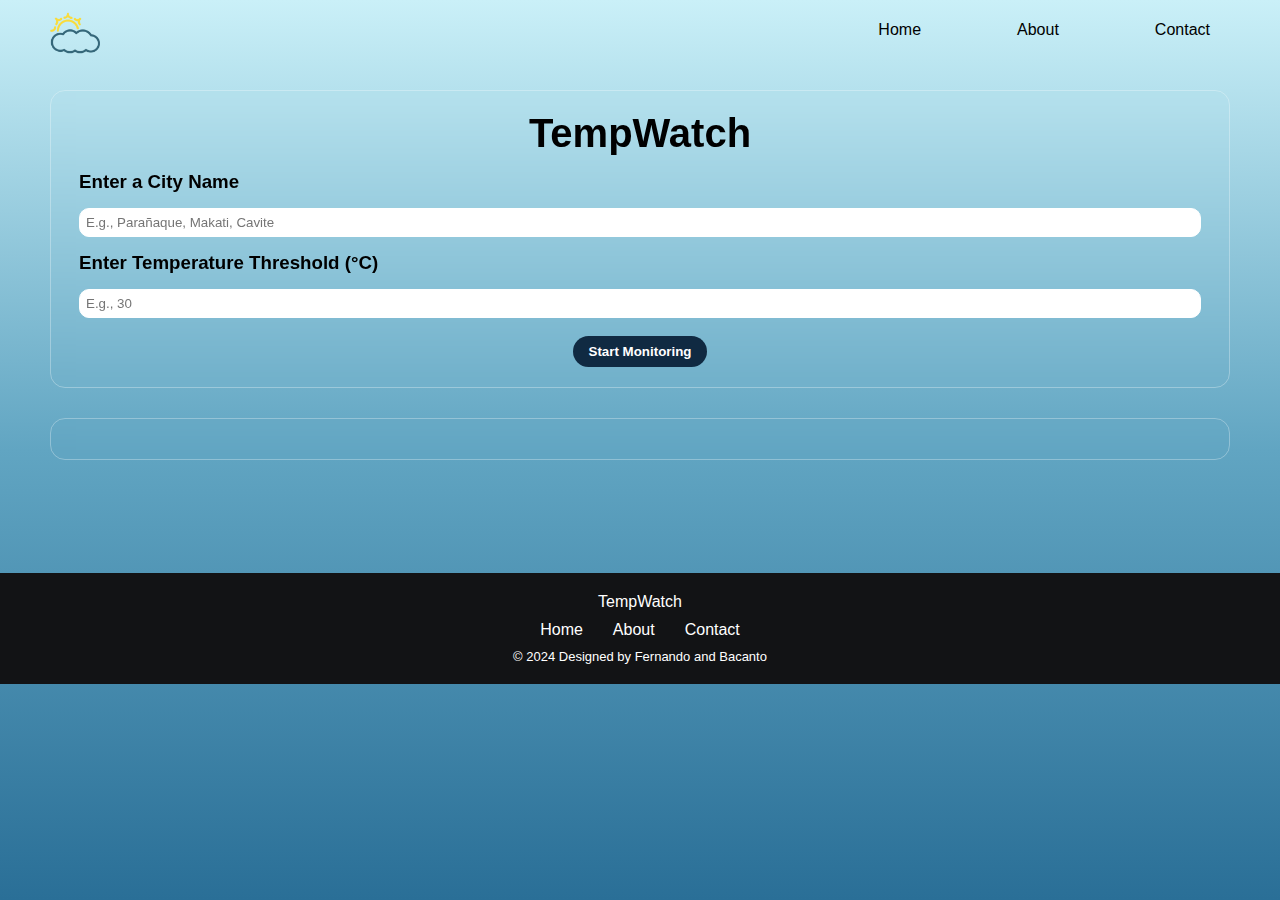
<file: index.html>
<!DOCTYPE html>
<html lang="en">
<head>
    <meta charset="UTF-8">
    <meta name="viewport" content="width=device-width, initial-scale=1.0">
    <link rel="stylesheet" href="style.css">
    <link rel="stylesheet" href="https://cdnjs.cloudflare.com/ajax/libs/font-awesome/6.6.0/css/all.min.css" integrity="sha512-Kc323vGBEqzTmouAECnVceyQqyqdsSiqLQISBL29aUW4U/M7pSPA/gEUZQqv1cwx4OnYxTxve5UMg5GT6L4JJg==" crossorigin="anonymous" referrerpolicy="no-referrer" />
    <title>TempWatch</title>
</head>
<body>
    <!-- NAVIGATION BAR -->
    <header>
        <nav>
            <div class="logo"><a href="index.html"><img src="final-logo.png" alt="Logo"></a></div>
            <ul class="links">
                <li><a href="index.html">Home</a></li>
                <li><a href="about.html">About</a></li>
                <li><a href="contact.html">Contact</a></li>
            </ul>
            <div class="toggle-btn">
                <i class="fa-solid fa-bars"></i>
            </div>
        </nav>

        <div class="dropdown-menu">
            <ul>
                <li><a href="index.html">Home</a></li>
                <li><a href="about.html">About</a></li>
                <li><a href="contact.html">Contact</a></li>
            </ul>
    </header>

    <!-- MAIN -->
    <main>
        <div class="weather-container">
            <h1>TempWatch</h1>
            <div id="input-box">
                <h3 class="input-label">Enter a City Name</h3>
                <input type="text" id="city" placeholder="E.g., Parañaque, Makati, Cavite">
                <h3 class="input-label">Enter Temperature Threshold (°C)</h3>
                <input type="text" id="threshold" placeholder="E.g., 30">
                <button onclick="getWeather()">Start Monitoring</button>
            </div>
        </div>

        <div class="weather-information" id="weather-info-box">
            <div id="weather-details">
                <img id="weather-icon" alt="Weather Icon">
                <div id="temp-div"></div>
                <div id="weather-info"></div>
            </div>
        </div>

        <div id="hourly-forecast"></div>
    </main>

    <!-- FOOTER -->
    <footer>
        <div class="footer-container">
            <div class="footer-left">
                <span class="brand">TempWatch</span>
                <div class="footer-links">
                    <ul>
                        <li><a href="index.html">Home</a></li>
                        <li><a href="about.html">About</a></li>
                        <li><a href="contact.html">Contact</a></li>
                    </ul>
                </div>
                <p>&copy; 2024 Designed by Fernando and Bacanto</p>
            </div>
        </div>
    </footer>

    <!-- JAVASCRIPT -->    
    <script src="script.js"></script>
</body>
</html>
</file>
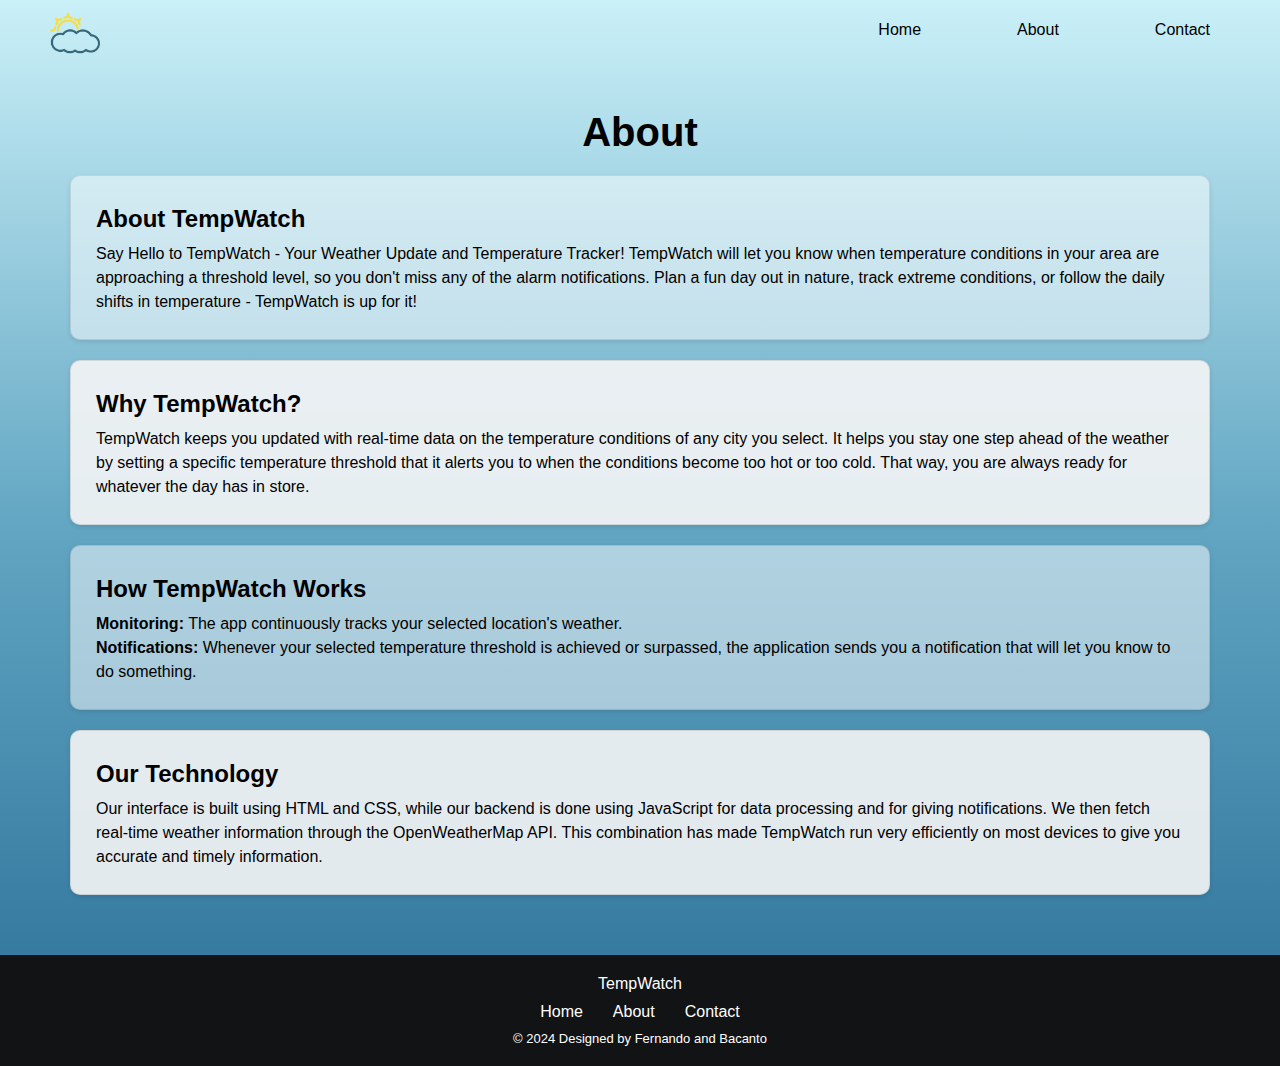
<file: about.html>
<!DOCTYPE html>
<html lang="en">
<head>
    <meta charset="UTF-8">
    <meta name="viewport" content="width=device-width, initial-scale=1.0">
    <link rel="stylesheet" href="about.css">
    <link rel="stylesheet" href="https://cdnjs.cloudflare.com/ajax/libs/font-awesome/6.6.0/css/all.min.css" integrity="sha512-Kc323vGBEqzTmouAECnVceyQqyqdsSiqLQISBL29aUW4U/M7pSPA/gEUZQqv1cwx4OnYxTxve5UMg5GT6L4JJg==" crossorigin="anonymous" referrerpolicy="no-referrer" />
    <title>TempWatch - Weather Tracker</title>
</head>
<body>
    <!-- NAVIGATION BAR -->
    <header>
        <nav>
            <div class="logo"><a href="index.html"><img src="final-logo.png" alt="Logo"></a></div>
            <ul class="links">
                <li><a href="index.html">Home</a></li>
                <li><a href="about.html">About</a></li>
                <li><a href="contact.html">Contact</a></li>
            </ul>
            <div class="toggle-btn">
                <i class="fa-solid fa-bars"></i>
            </div>
        </nav>

        <div class="dropdown-menu">
            <ul>
                <li><a href="index.html">Home</a></li>
                <li><a href="about.html">About</a></li>
                <li><a href="contact.html">Contact</a></li>
            </ul>
    </header>

    <!-- MAIN -->
    <main>
        <section class="about-section">
            <h1 id="title">About</h1>
            <div class="about-content">
                <div class="stripe">
                    <h2>About TempWatch</h2>
                    <p class="information">
                        Say Hello to TempWatch - Your Weather Update and Temperature Tracker! TempWatch will let you know when temperature conditions in your area are approaching a threshold level, so you don't miss any of the alarm notifications. Plan a fun day out in nature, track extreme conditions, or follow the daily shifts in temperature - TempWatch is up for it!
                    </p>
                </div>
    
                <div class="stripe">
                    <h2>Why TempWatch?</h2>
                    <p class="information">
                        TempWatch keeps you updated with real-time data on the temperature conditions of any city you select. It helps you stay one step ahead of the weather by setting a specific temperature threshold that it alerts you to when the conditions become too hot or too cold. That way, you are always ready for whatever the day has in store.
                    </p>
                </div>
    
                <div class="stripe">
                    <h2>How TempWatch Works</h2>
                    <ul class="information">
                        <li><b>Monitoring:</b> The app continuously tracks your selected location's weather.</li>
                        <li><b>Notifications:</b> Whenever your selected temperature threshold is achieved or surpassed, the application sends you a notification that will let you know to do something.</li>
                    </ul>
                </div>
    
                <div class="stripe">
                    <h2>Our Technology</h2>
                    <p class="information">
                        Our interface is built using HTML and CSS, while our backend is done using JavaScript for data processing and for giving notifications. We then fetch real-time weather information through the OpenWeatherMap API. This combination has made TempWatch run very efficiently on most devices to give you accurate and timely information.
                    </p>
                </div>
            </div>
        </section>
    </main>

    <!-- FOOTER -->
    <footer>
        <div class="footer-container">
            <div class="footer-left">
                <span class="brand">TempWatch</span>
                <div class="footer-links">
                    <ul>
                        <li><a href="index.html">Home</a></li>
                        <li><a href="about.html">About</a></li>
                        <li><a href="contact.html">Contact</a></li>
                    </ul>
                </div>
                <p>&copy; 2024 Designed by Fernando and Bacanto</p>
            </div>
        </div>
    </footer>
    
    <!-- JAVASCRIPT -->        
    <script>
        const toggleBtn = document.querySelector('.toggle-btn')
        const toggleBtnIcon = document.querySelector('.toggle-btn i')
        const dropDownMenu = document.querySelector('.dropdown-menu')

        toggleBtn.onclick = function () {
        dropDownMenu.classList.toggle('open')
        const isOpen = dropDownMenu.classList.contains('open')

        toggleBtnIcon.classList = isOpen
        ? 'fa-solid fa-xmark'
        : 'fa-solid fa-bars'
        }
    </script>
</body>
</html>
</file>
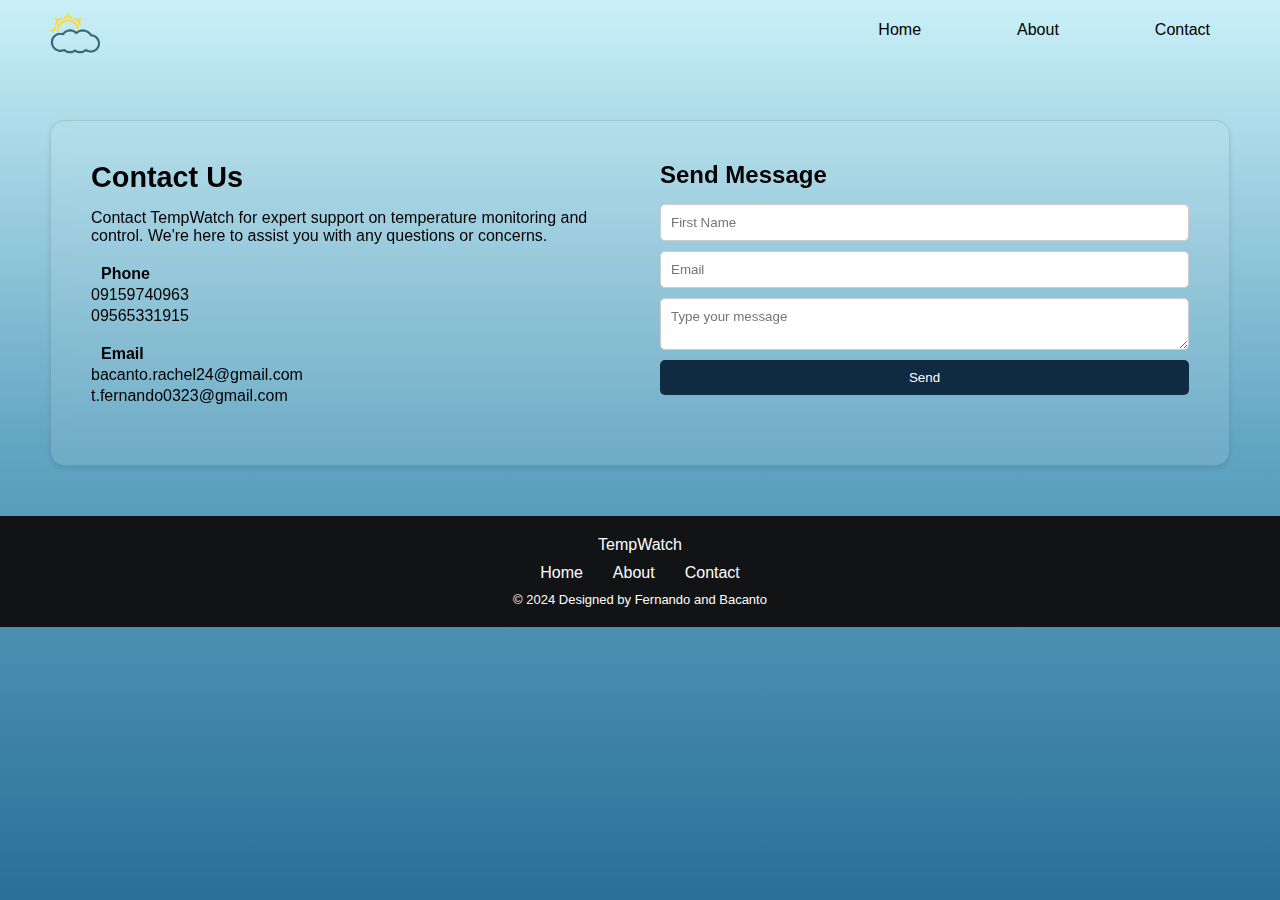
<file: contact.html>
<!DOCTYPE html>
<html lang="en">
<head>
    <meta charset="UTF-8">
    <meta name="viewport" content="width=device-width, initial-scale=1.0">
    <link rel="stylesheet" href="contact.css">
    <link rel="stylesheet" href="https://cdnjs.cloudflare.com/ajax/libs/font-awesome/6.6.0/css/all.min.css" integrity="sha512-Kc323vGBEqzTmouAECnVceyQqyqdsSiqLQISBL29aUW4U/M7pSPA/gEUZQqv1cwx4OnYxTxve5UMg5GT6L4JJg==" crossorigin="anonymous" referrerpolicy="no-referrer" />
    <title>Contact Us</title>
</head>
<body>
    <!-- NAVIGATION BAR -->
    <header>
        <nav>
            <div class="logo"><a href="index.html"><img src="final-logo.png" alt="Logo"></a></div>
            <ul class="links">
                <li><a href="index.html">Home</a></li>
                <li><a href="about.html">About</a></li>
                <li><a href="contact.html">Contact</a></li>
            </ul>
            <div class="toggle-btn">
                <i class="fa-solid fa-bars"></i>
            </div>
        </nav>

        <div class="dropdown-menu">
            <ul>
                <li><a href="index.html">Home</a></li>
                <li><a href="about.html">About</a></li>
                <li><a href="contact.html">Contact</a></li>
            </ul>
    </header>

    <!-- MAIN -->
    <div class="contact-container">
        <div class="contact-info">
            <h2>Contact Us</h2>
            <p>Contact TempWatch for expert support on temperature monitoring and control. We're here to assist you with any questions or concerns.</p>
            <div class="contact-item">
                <p><i class="fas fa-phone"></i><b>Phone</b></p>
                <p>09159740963</p>
                <p>09565331915</p>
            </div>

            <div class="contact-item">
                <p><i class="fas fa-envelope"></i><b>Email</b></p>
                <p>bacanto.rachel24@gmail.com</p>
                <p>t.fernando0323@gmail.com</p>
            </div>
        </div>
       
        <div class="contact-form">
            <h2>Send Message</h2>
            <form action="https://api.web3forms.com/submit" method="POST">
                <input type="hidden" name="access_key" value="f4930273-e10e-4f3f-9db5-83cc907e508a">
                <input type="text" name="first_name" placeholder="First Name" required>  
                <input type="email" name="email" placeholder="Email" required>
                <textarea name="message" placeholder="Type your message" class="contact-inputs" required></textarea>
                <button type="submit">Send</button>
              </form>
        </div>
    </div>

    <!-- FOOTER -->    
    <footer>
        <div class="footer-container">
            <div class="footer-left">
                <span class="brand">TempWatch</span>
                <div class="footer-links">
                    <ul>
                        <li><a href="index.html">Home</a></li>
                        <li><a href="about.html">About</a></li>
                        <li><a href="contact.html">Contact</a></li>
                    </ul>
                </div>
                <p>&copy; 2024 Designed by Fernando and Bacanto</p>
            </div>
        </div>
    </footer>

    <!-- JAVASCRIPT -->    
    <script>
        const toggleBtn = document.querySelector('.toggle-btn')
        const toggleBtnIcon = document.querySelector('.toggle-btn i')
        const dropDownMenu = document.querySelector('.dropdown-menu')

        toggleBtn.onclick = function () {
        dropDownMenu.classList.toggle('open')
        const isOpen = dropDownMenu.classList.contains('open')

        toggleBtnIcon.classList = isOpen
        ? 'fa-solid fa-xmark'
        : 'fa-solid fa-bars'
        }
    </script>
</body>
</html>
</file>
<file: style.css>
* {
    margin: 0;
    padding: 0;
    box-sizing: border-box;
    font-family: 'Segoe UI', Tahoma, Geneva, Verdana, sans-serif;
}

body {
    min-height: 100vh;
    padding-bottom: 0;
    margin-bottom: 0;  
    background: linear-gradient(to top, #2a6f97, #61a5c2, #caf0f8);
}

/* NAV LINKS */
li {
    list-style: none;
}

a {
    text-decoration: none;
    color: #000;
}

a:hover {
    color: #fff;
}

/* HEADER NAVIGATION */
header {
    position: relative;
    padding: 0 2rem;
}

nav {
    width: 100%;
    height: 60px;
    max-width: 1200px;
    margin: 0 auto;
    display: flex;
    align-items: center;
    justify-content: space-between;
}

nav .logo {
    margin-right: 5rem;
}

nav .logo img {
    height: 70px;
    margin-top: 10px;
    width: auto;
}

nav .links {
    display: flex;
    gap: 6rem;
    font-weight: 500;
    margin-right: 30px;
}

nav .toggle-btn {
    color: #000;
    font-size: 1.5rem;
    cursor: pointer;
    display: none;
}

/* DROPDOWN MENU */
.dropdown-menu {
    display: none;
    position: absolute;
    right: 2rem;
    top: 60px;
    height: 0px;
    width: 300px;
    background: rgba(0, 0, 0, 0.091);
    backdrop-filter: blur(10px);
    border-radius: 10px;
    overflow: hidden;
    transition: height 0.2s cubic-bezier(0.175, 0.885, 0.32, 1.275);
    z-index: 5;
}

.dropdown-menu.open {
    height: 140px;
}

.dropdown-menu li {
    color: #000;
    padding: 0.7rem;
    display: flex;
    align-items: center;
    justify-content: center;
}

/* RESPONSIVE DESIGN */
@media (max-width: 780px) {
    nav .links,
    nav .action-btn {
        display: none;
    }

    nav .toggle-btn {
        display: block;
    }

    .dropdown-menu {
        display: block;
    }
}

@media (max-width: 550px) {
    .dropdown-menu {
        left: 2rem;
        width: unset;
    }
}

/* WEATHER CONTAINER */
.weather-container {
    margin: 50px;
    margin-top: 30px;
    margin-bottom: 0;
    max-width: 100%;
    padding: 20px;
    border-radius: 15px;
    backdrop-filter: blur(10px);
    border: 1px solid rgba(255, 255, 255, 0.3);
    text-align: center;   
}

.weather-container h1 {
    color: #000;
    font-size: 2.5rem;
}

.input-label {
    color: #000;
    float: left;
    margin-top: 15px;
    margin-left: 0.5rem;
}

input {
    width: calc(100% - 16px);
    padding: 6px;
    box-sizing: border-box;
    border-radius: 10px;
    border: 1px solid white;
    margin-top: 15px;
}

button {
    background-color: #102a42;
    margin-top: 18px;
    color: #fff;
    padding: 0.5rem 1rem;
    border: none;
    outline: none;
    border-radius: 20px;
    font-size: rem;
    font-weight: bold;
    cursor: pointer;
    transition: scale 0.2 ease;
}

button:hover {
    scale: 1.03;
    color: #fff;
}

.weather-information {
    display: none;
    margin: 50px;
    margin-top: 30px;
    margin-bottom: 0;
    max-width: 100%;
    padding-bottom: 40px;
    border-radius: 15px;
    backdrop-filter: blur(10px);
    border: 1px solid rgba(255, 255, 255, 0.3);
    text-align: center;   
}

#temp-div p {
    font-size: 60px;
    margin-top: -30px;
}

#weather-info {
    font-size: 20px;
}

#weather-icon {
    width: 200px;
    height: 200px;
    margin: 0 auto 10px; 
    margin-bottom: 0;
    display: none;
}

#hourly-forecast {
    margin: 50px;
    margin-top: 30px;
    margin-bottom: 30px;
    max-width: 100%;
    padding: 20px;
    border-radius: 15px;
    backdrop-filter: blur(10px);
    border: 1px solid rgba(255, 255, 255, 0.3);
    overflow-x: auto;
    white-space: nowrap;
    display: flex;
    justify-content: space-between;
} 

.hourly-item {
    flex: 0 0 auto;
    width: 80px;
    display: flex;
    flex-direction: column;
    align-items: center;
    margin-right: 10px;
    color: white;
}

.hourly-item img {
    width: 30px;
    height: 30px;
    margin-bottom: 2px;
}

#hourly-heading {
    color: #fff;
    margin-top: 10px;
}

/* FOOTER */
footer {
    color: #fff;
    background: #121315;
    text-align: center;
    padding: 20px;
    margin-top: 8.8%;
}

.footer-container {
    display: flex;
    flex-direction: column;
    align-items: center;
}

.footer-left p {
    margin: 10px;
    margin-bottom: 0px;
    font-size: 13px;
}

.footer-links ul {
    list-style: none;
    display: flex;
    justify-content: center;
    gap: 30px;
    margin: 10px;
}

.footer-links a {
    color: #fff;
}

.footer-links a:hover {
    color: #008080;
}
</file>
<file: about.css>
* {
    margin: 0;
    padding: 0;
    box-sizing: border-box;
    font-family: 'Segoe UI', Tahoma, Geneva, Verdana, sans-serif;
}

body {
    min-height: 100vh;
    background: linear-gradient(to top, #2a6f97, #61a5c2, #caf0f8);
}

/*  NAV LINKS */
li {
    list-style: none;
}

a {
    text-decoration: none;
    color: #000;
}

a:hover {
    color: #fff;
}

/* HEADER NAVIGATION */
header {
    position: relative;
    padding: 0 2rem;
}

nav {
    width: 100%;
    height: 60px;
    max-width: 1200px;
    margin: 0 auto;
    display: flex;
    align-items: center;
    justify-content: space-between;
}

nav .logo {
    margin-right: 5rem;
}

nav .logo img {
    height: 70px;
    margin-top: 10px;
    width: auto;
}

nav .links {
    display: flex;
    gap: 6rem;
    font-weight: 500;
    margin-right: 30px;
}

nav .toggle-btn {
    color: #000;
    font-size: 1.5rem;
    cursor: pointer;
    display: none;
}

/* DROPDOWN MENU */
.dropdown-menu {
    display: none;
    position: absolute;
    right: 2rem;
    top: 60px;
    height: 0px;
    width: 300px;
    background: rgba(0, 0, 0, 0.091);
    backdrop-filter: blur(10px);
    border-radius: 10px;
    overflow: hidden;
    transition: height 0.2s cubic-bezier(0.175, 0.885, 0.32, 1.275);
    z-index: 5;
}

.dropdown-menu.open {
    height: 140px;
}

.dropdown-menu li {
    color: #000;
    padding: 0.7rem;
    display: flex;
    align-items: center;
    justify-content: center;
}

/* RESPONSIVE DESIGN */
@media (max-width: 780px) {
    nav .links,
    nav .action-btn {
        display: none;
    }

    nav .toggle-btn {
        display: block;
    }

    .dropdown-menu {
        display: block;
    }
}

@media (max-width: 550px) {
    .dropdown-menu {
        left: 2rem;
        width: unset;
    }
}

/* MAIN */
#title {
    color: #000;
    font-size: 2.5rem;
    text-align: center;
}

.about-section {
    margin: 50px;
    margin-bottom: 20px;
    max-width: 100%;
}

.about-content {
    padding: 20px;
    text-align: left;
    line-height: 1.5;
    color: #000;
}

.stripe h2 {
    padding-bottom: 5px;
}

.stripe {
    padding: 25px;
    border-radius: 10px;
    margin-bottom: 20px;
    color: #000;
    border: 1px solid rgba(0, 0, 0, 0.1); /* border for definition */
    box-shadow: 0 2px 5px rgba(0, 0, 0, 0.1); /* shadow for depth */
}

/* Alternating background colors for each stripe */
.stripe:nth-child(odd) {
    background-color: rgba(255, 255, 255, 0.5);
}

.stripe:nth-child(even) {
    background-color: rgba(245, 245, 245, 0.9);
}

/* FOOTER */
footer {
    color: #fff;
    background: #121315;
    text-align: center;
    padding: 20px;
}

.footer-container {
    display: flex;
    flex-direction: column;
    align-items: center;
}

.footer-left p {
    margin: 10px;
    margin-bottom: 0px;
    font-size: 13px;
}

.footer-links ul {
    list-style: none;
    display: flex;
    justify-content: center;
    gap: 30px;
    margin: 10px;
}

.footer-links a {
    color: #fff;
}

.footer-links a:hover {
    color: #008080;
}
</file>
<file: contact.css>
* {
    margin: 0;
    padding: 0;
    box-sizing: border-box;
    font-family: 'Segoe UI', Tahoma, Geneva, Verdana, sans-serif;
}

body {
    min-height: 100vh;
    background: linear-gradient(to top, #2a6f97, #61a5c2, #caf0f8);
}

/*  NAV LINKS */
li {
    list-style: none;
}

a {
    text-decoration: none;
    color: #000;
}

a:hover {
    color: #fff;
}

/* HEADER NAVIGATION */
header {
    position: relative;
    padding: 0 2rem;
}

nav {
    width: 100%;
    height: 60px;
    max-width: 1200px;
    margin: 0 auto;
    display: flex;
    align-items: center;
    justify-content: space-between;
}

nav .logo {
    margin-right: 5rem;
}

nav .logo img {
    height: 70px;
    margin-top: 10px;
    width: auto;
}

nav .links {
    display: flex;
    gap: 6rem;
    font-weight: 500;
    margin-right: 30px;
}

nav .toggle-btn {
    color: #000;
    font-size: 1.5rem;
    cursor: pointer;
    display: none;
}

/* DROPDOWN MENU */
.dropdown-menu {
    display: none;
    position: absolute;
    right: 2rem;
    top: 60px;
    height: 0px;
    width: 300px;
    background: rgba(0, 0, 0, 0.091);
    backdrop-filter: blur(10px);
    border-radius: 10px;
    overflow: hidden;
    transition: height 0.2s cubic-bezier(0.175, 0.885, 0.32, 1.275);
    z-index: 5;
}

.dropdown-menu.open {
    height: 140px;
}

.dropdown-menu li {
    color: #000;
    padding: 0.7rem;
    display: flex;
    align-items: center;
    justify-content: center;
}

/* RESPONSIVE DESIGN */
@media (max-width: 780px) {
    nav .links,
    nav .action-btn {
        display: none;
    }

    nav .toggle-btn {
        display: block;
    }

    .dropdown-menu {
        display: block;
    }
}

@media (max-width: 550px) {
    .dropdown-menu {
        left: 2rem;
        width: unset;
    }
}

/* CONTACT CONTAINER */
.contact-container {
    display: flex;
    justify-content: space-between;
    margin: 50px;
    margin-top: 60px;
    padding: 20px;
    border-radius: 15px;
    backdrop-filter: blur(10px);
    border: 1px solid rgba(0, 0, 0, 0.1);
    box-shadow: 0 2px 5px rgba(0, 0, 0, 0.1);
    flex-wrap: wrap;
    background-color: rgba(245, 245, 245, 0.1);
}

.contact-info, .contact-form {
    flex: 1;
    padding: 20px;
    min-width: 300px;
    color: #000;
}

.contact-info h2 {
    font-size: 1.8rem;
    color: #000;
}

.contact-container h2 {
    margin-bottom: 15px;
}

.contact-item {
    margin-top: 20px;
    margin-bottom: 20px;
}

.contact-item i {
    margin-right: 10px;
}

.contact-item p {
    margin-bottom: 3px;
    color: #000;
}

.contact-form form {
    display: flex;
    flex-direction: column;
}

.contact-form input, .contact-form textarea {
    padding: 10px;
    margin-bottom: 10px;
    border: 1px solid #ccc;
    border-radius: 5px;
    max-width: 100%;
}

.contact-form button {
    background-color: #102a42;
    color: #fff;
    padding: 10px 20px;
    border: none;
    border-radius: 5px;
    cursor: pointer;
}

.contact-form button:hover {
        background-color: #102a4283;
}

@media (max-width: 768px) {
    .contact-container {
        flex-direction: column; /* stack items vertically */
        margin: 20px; /* reduce margin */
    }

    .contact-info, .contact-form {
        width: 100%; /* full width for both sections */
    }

    .contact-item {
        margin-top: 10px; /* reduce space between items */
    }

    .contact-form input, .contact-form textarea {
        width: calc(100% - 20px); /* full width minus padding */
    }
}

/* FOOTER */
footer {
    color: #fff;
    background: #121315;
    text-align: center;
    padding: 20px;
}

.footer-container {
    display: flex;
    flex-direction: column;
    align-items: center;
}

.footer-left p {
    margin: 10px;
    margin-bottom: 0px;
    font-size: 13px;
}

.footer-links ul {
    list-style: none;
    display: flex;
    justify-content: center;
    gap: 30px;
    margin: 10px;
}

.footer-links a {
    color: #fff;
}

.footer-links a:hover {
    color: #008080;
}
</file>
